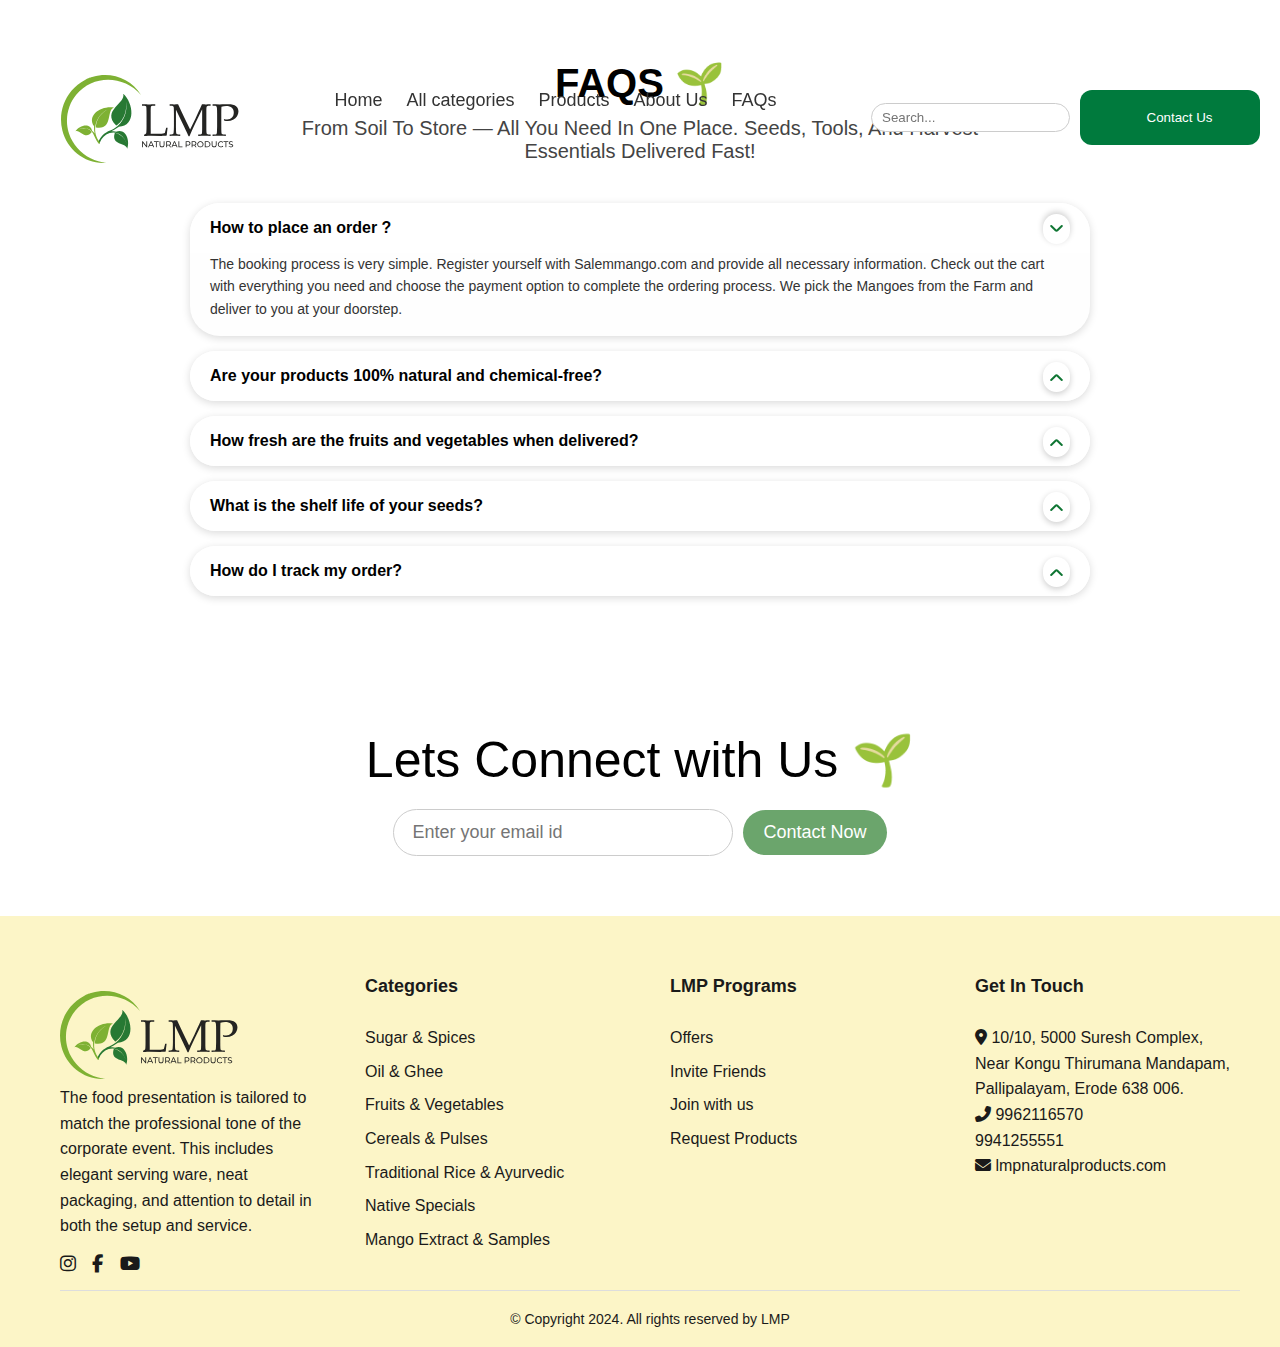
<file: pages/faq.html>
<!DOCTYPE html>
<html lang="en">
  <head>
    <meta charset="UTF-8" />
    <meta name="viewport" content="width=device-width, initial-scale=1.0" />
    <title>About Us | LMP Natural Products</title>
    <link rel="stylesheet" href="/css/style.css" />
    <link
      rel="stylesheet"
      href="https://cdnjs.cloudflare.com/ajax/libs/font-awesome/6.4.0/css/all.min.css"
    />
    <script src="../js/script.js" defer></script>
  </head>
  <body>
    <section class="faq-section">
      <div class="navbar">
        <div class="logo">
          <svg
            xmlns="http://www.w3.org/2000/svg"
            width="179"
            height="88"
            viewBox="0 0 179 88"
            fill="none"
          >
            <path
              fill-rule="evenodd"
              clip-rule="evenodd"
              d="M66.1933 73.6772C65.1852 67.5158 49.6963 70.5485 53.7913 58.1111C53.8226 58.015 61.8186 58.6537 65.6945 68.5761C62.4865 59.1776 54.8307 55.8047 48.5859 58.086C43.8397 59.8163 40.5733 63.2434 38.9641 67.2069C38.7429 67.7454 38.5508 68.2943 38.3943 68.8495C38.315 68.6283 38.2085 68.4279 38.0896 68.2422C37.8642 67.8978 37.5761 67.616 37.2422 67.3948C37.43 66.8521 37.6429 66.3178 37.8767 65.7918C39.8491 61.3336 43.4035 57.5308 49.1182 55.4019C59.7961 51.4175 67.0949 39.9652 65.1309 26.6783C66.569 44.0394 55.2795 50.7225 55.1626 50.5972C40.2143 35.2754 65.1434 28.6006 62.1943 18.8306C72.5237 27.9139 75.3225 51.1316 57.8091 51.7014H57.8008C57.4481 51.9977 57.0891 52.2879 56.7238 52.5696C54.7765 54.0682 52.6559 55.3038 50.4018 56.2556C51.6436 56.2389 52.8918 56.3558 54.1211 56.6041C54.1983 56.6208 54.9288 56.7899 54.9476 56.7899C64.726 52.3964 69.4263 65.9108 66.1933 73.673V73.6772Z"
              fill="#277933"
            />
            <path
              fill-rule="evenodd"
              clip-rule="evenodd"
              d="M52.9509 32.6097C45.0071 35.3398 52.5335 55.1992 35.1077 52.5819C34.972 52.561 34.0078 41.8058 46.297 34.4214C34.7821 40.374 30.4178 55.2847 37.8753 65.8917C38.0527 66.1443 38.2364 66.3947 38.4263 66.6389C38.5995 66.8602 38.7749 67.0814 38.9565 67.2985L38.9648 67.3068C38.7436 67.8453 38.5515 68.3942 38.395 68.9494C38.2092 68.7407 37.9776 68.8183 37.5038 68.5028C31.5679 61.0328 32.8369 49.6911 18.0347 54.1848C26.5295 52.0037 29.3033 54.932 30.7539 57.1089C24.4131 65.8228 18.9906 54.0157 14.3926 56.3053C18.0222 50.4091 29.3116 47.0571 31.0753 55.698L31.5971 56.1634C32.3568 56.8626 33.0352 57.6411 33.6217 58.4802C33.175 56.5203 32.9788 54.5041 33.0435 52.4837C33.056 52.106 33.0748 51.724 33.1082 51.3463L33.104 51.3379C25.0643 39.3659 41.9202 30.0738 52.9551 32.6077L52.9509 32.6097Z"
              fill="#7EB133"
            />
            <path
              d="M89.6892 58.736C91.138 58.8099 92.5498 58.8469 93.9246 58.8469C96.7038 58.8469 98.8769 58.773 100.444 58.6252C101.538 58.5069 102.669 58.2925 103.837 57.9821L105.167 52.7711H106.608C106.239 55.5651 105.951 58.1743 105.744 60.5987C104.413 60.8204 102.595 60.9313 100.289 60.9313L89.7336 60.7539C88.3144 60.7539 86.1044 60.8352 83.1034 60.9978V59.8226C84.2861 59.3052 84.9809 58.7508 85.1878 58.1595C85.4096 57.5682 85.5204 55.2251 85.5204 51.1302V38.9342C85.5204 34.4992 85.4096 32.0305 85.1878 31.5279C84.9809 31.0105 84.3821 30.7517 83.3917 30.7517H80.9747V29.3548C84.493 29.4582 86.8287 29.51 87.9818 29.51C89.5192 29.51 91.6036 29.4582 94.235 29.3548V30.7517H91.4854C90.7019 30.7517 90.2067 30.9809 89.9997 31.4392C89.7927 31.8827 89.6892 33.7527 89.6892 37.0493V51.1745L89.7558 57.4277L89.6892 58.736ZM141.156 34.1445L134.571 47.8483C132.102 52.9928 130.076 57.4869 128.495 61.3304H127.608C127.061 60.0148 125.494 56.6368 122.907 51.1967L114.968 34.7653V51.9063C114.968 55.8977 115.123 58.1669 115.434 58.7138C115.759 59.246 116.75 59.5121 118.405 59.5121H119.226V60.9091C117.171 60.8056 115.5 60.7539 114.214 60.7539C113.283 60.7539 111.428 60.8056 108.648 60.9091V59.5121H110.09C111.066 59.5121 111.716 59.3717 112.041 59.0908C112.366 58.8099 112.566 58.2999 112.64 57.5608C112.832 55.4911 112.928 53.2589 112.928 50.8641V38.3133C112.928 35.2827 112.862 33.2796 112.729 32.304C112.669 31.8013 112.448 31.417 112.063 31.1509C111.694 30.8848 110.947 30.7517 109.824 30.7517H108.648V29.3548C111.221 29.4582 112.839 29.51 113.505 29.51C114.347 29.51 115.545 29.4582 117.097 29.3548C118.886 33.3314 120.948 37.7146 123.284 42.5043L129.116 54.5007L134.504 43.3912C136.396 39.5033 138.555 34.8245 140.979 29.3548C142.827 29.4582 144.128 29.51 144.882 29.51C145.754 29.51 147.328 29.4582 149.605 29.3548V30.7517H148.164C146.863 30.7517 146.064 30.9809 145.769 31.4392C145.488 31.8827 145.347 33.5014 145.347 36.2954V52.505C145.347 56.112 145.495 58.1817 145.791 58.7138C146.101 59.246 146.951 59.5121 148.341 59.5121H149.605V60.9091C147.55 60.8056 145.584 60.7539 143.706 60.7539C141.637 60.7539 139.471 60.8056 137.209 60.9091V59.5121H138.673C139.841 59.5121 140.543 59.2608 140.779 58.7582C141.031 58.2408 141.156 56.0455 141.156 52.1724V34.1445ZM160.448 31.7718C160.345 33.9005 160.293 36.1697 160.293 38.5794V51.241C160.293 55.6907 160.426 58.1817 160.692 58.7138C160.958 59.246 161.83 59.5121 163.309 59.5121H164.839V60.9091C162.222 60.8056 160.16 60.7539 158.652 60.7539C157.322 60.7539 154.964 60.8056 151.578 60.9091V59.5121H153.574C154.505 59.5121 155.104 59.4013 155.37 59.1795C155.636 58.943 155.806 58.4773 155.88 57.7825C155.954 57.0729 156.035 54.922 156.124 51.3297V39.4885L156.058 34.8984C156.028 32.9914 155.821 31.8235 155.437 31.3948C155.067 30.9661 154.151 30.7517 152.687 30.7517H151.578V29.3548C153.426 29.4287 155.769 29.4656 158.608 29.4656C160.278 29.4656 162.133 29.4213 164.174 29.3326C165.519 29.2734 166.539 29.2439 167.234 29.2439C170.811 29.2439 173.413 29.8943 175.039 31.1952C176.65 32.4961 177.456 34.2553 177.456 36.4728C177.456 38.0841 176.99 39.6364 176.059 41.1294C175.128 42.6077 173.805 43.7978 172.09 44.6995C170.39 45.6013 168.571 46.0522 166.635 46.0522C165.748 46.0522 164.639 45.9117 163.309 45.6309L162.865 43.9456C164.166 44.2856 165.253 44.4556 166.125 44.4556C168.165 44.4556 169.784 43.8421 170.981 42.6151C172.179 41.3734 172.777 39.6807 172.777 37.5372C172.777 35.4675 172.134 33.8562 170.848 32.7031C169.577 31.5353 167.677 30.9513 165.149 30.9513C163.715 30.9513 162.148 31.2248 160.448 31.7718Z"
              fill="#242422"
            />
            <path
              d="M81.1186 72.2305V66.3617H81.8061L85.6879 71.1825H85.3274V66.3617H86.1658V72.2305H85.4783L81.5965 67.4097H81.957V72.2305H81.1186ZM87.0337 72.2305L89.6915 66.3617H90.5215L93.1876 72.2305H92.3073L89.9346 66.8312H90.27L87.8973 72.2305H87.0337ZM88.1656 70.7633L88.3919 70.0925H91.6952L91.9384 70.7633H88.1656ZM94.9337 72.2305V67.0911H92.9215V66.3617H97.7759V67.0911H95.7637V72.2305H94.9337ZM101.014 72.2975C100.243 72.2975 99.6362 72.0768 99.1946 71.6352C98.7531 71.1936 98.5323 70.5481 98.5323 69.6985V66.3617H99.3707V69.665C99.3707 70.3189 99.5132 70.7968 99.7983 71.0986C100.089 71.4005 100.497 71.5514 101.022 71.5514C101.553 71.5514 101.961 71.4005 102.246 71.0986C102.537 70.7968 102.682 70.3189 102.682 69.665V66.3617H103.496V69.6985C103.496 70.5481 103.275 71.1936 102.833 71.6352C102.397 72.0768 101.791 72.2975 101.014 72.2975ZM105.214 72.2305V66.3617H107.503C108.018 66.3617 108.456 66.4427 108.82 66.6048C109.183 66.7669 109.462 67.0016 109.658 67.309C109.854 67.6165 109.951 67.9826 109.951 68.4074C109.951 68.8321 109.854 69.1982 109.658 69.5057C109.462 69.8075 109.183 70.0394 108.82 70.2015C108.456 70.3636 108.018 70.4447 107.503 70.4447H105.676L106.053 70.059V72.2305H105.214ZM109.138 72.2305L107.646 70.1009H108.543L110.052 72.2305H109.138ZM106.053 70.1428L105.676 69.732H107.478C108.015 69.732 108.42 69.6174 108.694 69.3883C108.973 69.1535 109.113 68.8266 109.113 68.4074C109.113 67.9882 108.973 67.664 108.694 67.4348C108.42 67.2056 108.015 67.0911 107.478 67.0911H105.676L106.053 66.6719V70.1428ZM110.417 72.2305L113.075 66.3617H113.905L116.571 72.2305H115.691L113.318 66.8312H113.654L111.281 72.2305H110.417ZM111.549 70.7633L111.776 70.0925H115.079L115.322 70.7633H111.549ZM117.447 72.2305V66.3617H118.285V71.5011H121.463V72.2305H117.447ZM124.676 72.2305V66.3617H126.965C127.479 66.3617 127.918 66.4427 128.281 66.6048C128.645 66.7669 128.924 67.0016 129.12 67.309C129.315 67.6165 129.413 67.9826 129.413 68.4074C129.413 68.8321 129.315 69.1982 129.12 69.5057C128.924 69.8075 128.645 70.0422 128.281 70.2099C127.918 70.372 127.479 70.4531 126.965 70.4531H125.137L125.515 70.059V72.2305H124.676ZM125.515 70.1428L125.137 69.7236H126.94C127.476 69.7236 127.882 69.6091 128.156 69.3799C128.435 69.1507 128.575 68.8266 128.575 68.4074C128.575 67.9882 128.435 67.664 128.156 67.4348C127.882 67.2056 127.476 67.0911 126.94 67.0911H125.137L125.515 66.6719V70.1428ZM130.645 72.2305V66.3617H132.934C133.448 66.3617 133.887 66.4427 134.25 66.6048C134.613 66.7669 134.893 67.0016 135.088 67.309C135.284 67.6165 135.382 67.9826 135.382 68.4074C135.382 68.8321 135.284 69.1982 135.088 69.5057C134.893 69.8075 134.613 70.0394 134.25 70.2015C133.887 70.3636 133.448 70.4447 132.934 70.4447H131.106L131.483 70.059V72.2305H130.645ZM134.569 72.2305L133.076 70.1009H133.973L135.483 72.2305H134.569ZM131.483 70.1428L131.106 69.732H132.909C133.445 69.732 133.85 69.6174 134.124 69.3883C134.404 69.1535 134.544 68.8266 134.544 68.4074C134.544 67.9882 134.404 67.664 134.124 67.4348C133.85 67.2056 133.445 67.0911 132.909 67.0911H131.106L131.483 66.6719V70.1428ZM139.386 72.2975C138.939 72.2975 138.522 72.2221 138.137 72.0712C137.757 71.9203 137.427 71.7107 137.147 71.4424C136.868 71.1685 136.65 70.8499 136.493 70.4866C136.337 70.1233 136.259 69.7264 136.259 69.2961C136.259 68.8657 136.337 68.4688 136.493 68.1055C136.65 67.7422 136.868 67.4264 137.147 67.1581C137.427 66.8843 137.757 66.6719 138.137 66.5209C138.517 66.37 138.933 66.2946 139.386 66.2946C139.833 66.2946 140.244 66.37 140.618 66.5209C140.998 66.6663 141.328 66.8759 141.608 67.1497C141.893 67.418 142.111 67.7338 142.262 68.0971C142.418 68.4605 142.496 68.8601 142.496 69.2961C142.496 69.732 142.418 70.1317 142.262 70.495C142.111 70.8583 141.893 71.1769 141.608 71.4508C141.328 71.719 140.998 71.9286 140.618 72.0796C140.244 72.2249 139.833 72.2975 139.386 72.2975ZM139.386 71.5514C139.71 71.5514 140.009 71.4955 140.283 71.3837C140.562 71.2719 140.803 71.1154 141.004 70.9142C141.211 70.7074 141.37 70.467 141.482 70.1932C141.599 69.9193 141.658 69.6202 141.658 69.2961C141.658 68.9719 141.599 68.6728 141.482 68.399C141.37 68.1251 141.211 67.8875 141.004 67.6863C140.803 67.4795 140.562 67.3202 140.283 67.2084C140.009 67.0967 139.71 67.0408 139.386 67.0408C139.056 67.0408 138.751 67.0967 138.472 67.2084C138.198 67.3202 137.958 67.4795 137.751 67.6863C137.544 67.8875 137.382 68.1251 137.265 68.399C137.153 68.6728 137.097 68.9719 137.097 69.2961C137.097 69.6202 137.153 69.9193 137.265 70.1932C137.382 70.467 137.544 70.7074 137.751 70.9142C137.958 71.1154 138.198 71.2719 138.472 71.3837C138.751 71.4955 139.056 71.5514 139.386 71.5514ZM143.778 72.2305V66.3617H146.251C146.877 66.3617 147.428 66.4846 147.903 66.7305C148.383 66.9765 148.755 67.3202 149.018 67.7618C149.286 68.2033 149.42 68.7148 149.42 69.2961C149.42 69.8774 149.286 70.3888 149.018 70.8303C148.755 71.2719 148.383 71.6156 147.903 71.8616C147.428 72.1075 146.877 72.2305 146.251 72.2305H143.778ZM144.616 71.5011H146.201C146.687 71.5011 147.106 71.4088 147.458 71.2244C147.816 71.0399 148.093 70.7828 148.288 70.4531C148.484 70.1177 148.582 69.732 148.582 69.2961C148.582 68.8545 148.484 68.4688 148.288 68.1391C148.093 67.8093 147.816 67.5522 147.458 67.3677C147.106 67.1833 146.687 67.0911 146.201 67.0911H144.616V71.5011ZM153.136 72.2975C152.364 72.2975 151.758 72.0768 151.316 71.6352C150.875 71.1936 150.654 70.5481 150.654 69.6985V66.3617H151.492V69.665C151.492 70.3189 151.635 70.7968 151.92 71.0986C152.211 71.4005 152.619 71.5514 153.144 71.5514C153.675 71.5514 154.083 71.4005 154.368 71.0986C154.659 70.7968 154.804 70.3189 154.804 69.665V66.3617H155.617V69.6985C155.617 70.5481 155.397 71.1936 154.955 71.6352C154.519 72.0768 153.913 72.2975 153.136 72.2975ZM159.96 72.2975C159.513 72.2975 159.1 72.2249 158.72 72.0796C158.345 71.9286 158.018 71.719 157.739 71.4508C157.465 71.1769 157.25 70.8583 157.093 70.495C156.937 70.1317 156.858 69.732 156.858 69.2961C156.858 68.8601 156.937 68.4605 157.093 68.0971C157.25 67.7338 157.468 67.418 157.747 67.1497C158.027 66.8759 158.354 66.6663 158.728 66.5209C159.108 66.37 159.522 66.2946 159.969 66.2946C160.422 66.2946 160.838 66.3728 161.218 66.5293C161.604 66.6802 161.931 66.9066 162.199 67.2084L161.654 67.7366C161.43 67.5019 161.179 67.3286 160.899 67.2168C160.62 67.0994 160.321 67.0408 160.002 67.0408C159.673 67.0408 159.365 67.0967 159.08 67.2084C158.801 67.3202 158.558 67.4767 158.351 67.6779C158.144 67.8792 157.982 68.1195 157.864 68.399C157.753 68.6728 157.697 68.9719 157.697 69.2961C157.697 69.6202 157.753 69.9221 157.864 70.2015C157.982 70.4754 158.144 70.713 158.351 70.9142C158.558 71.1154 158.801 71.2719 159.08 71.3837C159.365 71.4955 159.673 71.5514 160.002 71.5514C160.321 71.5514 160.62 71.4955 160.899 71.3837C161.179 71.2663 161.43 71.0874 161.654 70.8471L162.199 71.3753C161.931 71.6771 161.604 71.9063 161.218 72.0628C160.838 72.2193 160.419 72.2975 159.96 72.2975ZM164.495 72.2305V67.0911H162.483V66.3617H167.337V67.0911H165.325V72.2305H164.495ZM169.887 72.2975C169.44 72.2975 169.012 72.2305 168.604 72.0963C168.196 71.9566 167.875 71.7777 167.64 71.5597L167.95 70.9058C168.174 71.1014 168.459 71.2635 168.805 71.3921C169.152 71.5206 169.512 71.5849 169.887 71.5849C170.228 71.5849 170.505 71.5458 170.717 71.4675C170.929 71.3893 171.086 71.2831 171.186 71.1489C171.287 71.0092 171.337 70.8527 171.337 70.6794C171.337 70.4782 171.27 70.3161 171.136 70.1932C171.008 70.0702 170.837 69.9724 170.625 69.8997C170.418 69.8215 170.189 69.7544 169.937 69.6985C169.686 69.6426 169.431 69.5783 169.174 69.5057C168.923 69.4274 168.691 69.3296 168.478 69.2122C168.272 69.0948 168.104 68.9383 167.975 68.7427C167.847 68.5415 167.782 68.2844 167.782 67.9714C167.782 67.6696 167.861 67.3929 168.017 67.1414C168.179 66.8843 168.425 66.6802 168.755 66.5293C169.09 66.3728 169.515 66.2946 170.029 66.2946C170.37 66.2946 170.709 66.3393 171.044 66.4287C171.379 66.5182 171.67 66.6467 171.916 66.8144L171.639 67.4851C171.388 67.3174 171.122 67.1973 170.843 67.1246C170.563 67.0463 170.292 67.0072 170.029 67.0072C169.7 67.0072 169.429 67.0491 169.216 67.133C169.004 67.2168 168.847 67.3286 168.747 67.4683C168.652 67.6081 168.604 67.7646 168.604 67.9378C168.604 68.1447 168.668 68.3095 168.797 68.4325C168.931 68.5555 169.102 68.6533 169.308 68.7259C169.521 68.7986 169.753 68.8657 170.004 68.9272C170.256 68.9831 170.507 69.0473 170.759 69.12C171.016 69.1927 171.248 69.2877 171.455 69.4051C171.667 69.5224 171.838 69.6789 171.966 69.8746C172.095 70.0702 172.159 70.3217 172.159 70.6291C172.159 70.9254 172.078 71.202 171.916 71.4591C171.754 71.7107 171.502 71.9147 171.161 72.0712C170.826 72.2221 170.401 72.2975 169.887 72.2975Z"
              fill="#242422"
            />
            <path
              d="M45.5937 87.8397C25.0649 89.6868 6.35935 75.3688 1.37856 55.5324C-2.17231 41.6089 1.23494 26.7754 10.4639 15.7886C14.2208 11.3345 18.8498 7.60895 24.0138 4.92276C25.2439 4.30287 26.6905 3.61411 27.9705 3.10275C28.2869 3.00048 29.671 2.46199 30.0103 2.34928C30.6035 2.151 31.5172 1.88384 32.0834 1.69809C50.1437 -3.56992 70.3645 3.66837 80.0513 19.9545C62.8735 0.118101 32.0896 -0.750163 15.2136 19.7563C12.3371 23.2502 10.0788 27.2388 8.48238 31.4736C7.59154 33.9281 6.91924 36.5246 6.48007 39.1022C6.24279 40.7239 6.03048 42.5064 5.99926 44.1448C5.98469 44.3598 5.97637 44.8899 5.9618 45.0966C5.95972 45.2928 5.97429 46.4595 5.9722 46.6849C5.96596 47.4217 6.06171 48.4778 6.09501 49.2229C6.25736 50.8592 6.49256 52.6458 6.8464 54.2509C7.14612 55.8079 7.6061 57.3524 8.08274 58.8656C11.6669 69.5227 19.4909 78.3514 29.5316 83.3376C34.5602 85.8318 39.9615 87.2866 45.5917 87.8438L45.5937 87.8397Z"
              fill="#7EB133"
            />
          </svg>
        </div>
        <ul class="nav-links">
          <li><a href="/">Home</a></li>
          <li><a href="#">All categories</a></li>
          <li><a href="#">Products</a></li>
          <li><a href="/pages/about-us.html">About Us</a></li>
          <li><a href="/pages/faq.html">FAQs</a></li>
        </ul>
        <div class="nav-right">
          <input type="text" placeholder="Search..." />
          <button class="contact-btn">Contact Us</button>
        </div>
      </div>
      <div class="container">
        <h2 class="section-title">FAQS 🌱</h2>
        <p class="section-subtitle">
          From Soil To Store — All You Need In One Place. Seeds, Tools, And
          Harvest Essentials Delivered Fast!
        </p>

        <div class="accordion-container">
          <!-- FAQ 1 -->
          <div class="accordion-item">
            <button class="accordion-header active">
              How to place an order ?
            </button>
            <div class="accordion-body open">
              The booking process is very simple. Register yourself with
              Salemmango.com and provide all necessary information. Check out
              the cart with everything you need and choose the payment option to
              complete the ordering process. We pick the Mangoes from the Farm
              and deliver to you at your doorstep.
            </div>
          </div>

          <!-- FAQ 2 -->
          <div class="accordion-item">
            <button class="accordion-header">
              Are your products 100% natural and chemical-free?
            </button>
            <div class="accordion-body">
              Yes, all our products are 100% natural and chemical-free. They are
              sourced directly from our own and partnered farms where no
              synthetic fertilizers or harmful chemicals are used.
            </div>
          </div>

          <!-- FAQ 3 -->
          <div class="accordion-item">
            <button class="accordion-header">
              How fresh are the fruits and vegetables when delivered?
            </button>
            <div class="accordion-body">
              We harvest fruits and vegetables on the same day of packing to
              ensure maximum freshness. They are delivered directly to your
              doorstep without any cold storage delay.
            </div>
          </div>

          <!-- FAQ 4 -->
          <div class="accordion-item">
            <button class="accordion-header">
              What is the shelf life of your seeds?
            </button>
            <div class="accordion-body">
              Our seeds have a shelf life of 6 to 12 months, depending on the
              type and storage conditions. Always store them in a cool, dry
              place.
            </div>
          </div>

          <!-- FAQ 5 -->
          <div class="accordion-item">
            <button class="accordion-header">How do I track my order?</button>
            <div class="accordion-body">
              Once your order is confirmed, we provide tracking details via
              email and WhatsApp. You can use the link to monitor the shipping
              status in real-time.
            </div>
          </div>
        </div>
      </div>
    </section>

    <!-- Connect With Us Section -->
    <section class="connect-section">
      <h2>Lets Connect with Us 🌱</h2>
      <form class="connect-form">
        <input type="email" placeholder="Enter your email id" required />
        <button type="submit">Contact Now</button>
      </form>
    </section>
    <!-- Footer Section -->
    <footer class="footer">
      <div class="footer-container">
        <!-- Logo & Description -->
        <div class="footer-column">
          <div class="logo">
            <svg
              xmlns="http://www.w3.org/2000/svg"
              width="179"
              height="88"
              viewBox="0 0 179 88"
              fill="none"
            >
              <path
                fill-rule="evenodd"
                clip-rule="evenodd"
                d="M66.1933 73.6772C65.1852 67.5158 49.6963 70.5485 53.7913 58.1111C53.8226 58.015 61.8186 58.6537 65.6945 68.5761C62.4865 59.1776 54.8307 55.8047 48.5859 58.086C43.8397 59.8163 40.5733 63.2434 38.9641 67.2069C38.7429 67.7454 38.5508 68.2943 38.3943 68.8495C38.315 68.6283 38.2085 68.4279 38.0896 68.2422C37.8642 67.8978 37.5761 67.616 37.2422 67.3948C37.43 66.8521 37.6429 66.3178 37.8767 65.7918C39.8491 61.3336 43.4035 57.5308 49.1182 55.4019C59.7961 51.4175 67.0949 39.9652 65.1309 26.6783C66.569 44.0394 55.2795 50.7225 55.1626 50.5972C40.2143 35.2754 65.1434 28.6006 62.1943 18.8306C72.5237 27.9139 75.3225 51.1316 57.8091 51.7014H57.8008C57.4481 51.9977 57.0891 52.2879 56.7238 52.5696C54.7765 54.0682 52.6559 55.3038 50.4018 56.2556C51.6436 56.2389 52.8918 56.3558 54.1211 56.6041C54.1983 56.6208 54.9288 56.7899 54.9476 56.7899C64.726 52.3964 69.4263 65.9108 66.1933 73.673V73.6772Z"
                fill="#277933"
              />
              <path
                fill-rule="evenodd"
                clip-rule="evenodd"
                d="M52.9509 32.6097C45.0071 35.3398 52.5335 55.1992 35.1077 52.5819C34.972 52.561 34.0078 41.8058 46.297 34.4214C34.7821 40.374 30.4178 55.2847 37.8753 65.8917C38.0527 66.1443 38.2364 66.3947 38.4263 66.6389C38.5995 66.8602 38.7749 67.0814 38.9565 67.2985L38.9648 67.3068C38.7436 67.8453 38.5515 68.3942 38.395 68.9494C38.2092 68.7407 37.9776 68.8183 37.5038 68.5028C31.5679 61.0328 32.8369 49.6911 18.0347 54.1848C26.5295 52.0037 29.3033 54.932 30.7539 57.1089C24.4131 65.8228 18.9906 54.0157 14.3926 56.3053C18.0222 50.4091 29.3116 47.0571 31.0753 55.698L31.5971 56.1634C32.3568 56.8626 33.0352 57.6411 33.6217 58.4802C33.175 56.5203 32.9788 54.5041 33.0435 52.4837C33.056 52.106 33.0748 51.724 33.1082 51.3463L33.104 51.3379C25.0643 39.3659 41.9202 30.0738 52.9551 32.6077L52.9509 32.6097Z"
                fill="#7EB133"
              />
              <path
                d="M89.6892 58.736C91.138 58.8099 92.5498 58.8469 93.9246 58.8469C96.7038 58.8469 98.8769 58.773 100.444 58.6252C101.538 58.5069 102.669 58.2925 103.837 57.9821L105.167 52.7711H106.608C106.239 55.5651 105.951 58.1743 105.744 60.5987C104.413 60.8204 102.595 60.9313 100.289 60.9313L89.7336 60.7539C88.3144 60.7539 86.1044 60.8352 83.1034 60.9978V59.8226C84.2861 59.3052 84.9809 58.7508 85.1878 58.1595C85.4096 57.5682 85.5204 55.2251 85.5204 51.1302V38.9342C85.5204 34.4992 85.4096 32.0305 85.1878 31.5279C84.9809 31.0105 84.3821 30.7517 83.3917 30.7517H80.9747V29.3548C84.493 29.4582 86.8287 29.51 87.9818 29.51C89.5192 29.51 91.6036 29.4582 94.235 29.3548V30.7517H91.4854C90.7019 30.7517 90.2067 30.9809 89.9997 31.4392C89.7927 31.8827 89.6892 33.7527 89.6892 37.0493V51.1745L89.7558 57.4277L89.6892 58.736ZM141.156 34.1445L134.571 47.8483C132.102 52.9928 130.076 57.4869 128.495 61.3304H127.608C127.061 60.0148 125.494 56.6368 122.907 51.1967L114.968 34.7653V51.9063C114.968 55.8977 115.123 58.1669 115.434 58.7138C115.759 59.246 116.75 59.5121 118.405 59.5121H119.226V60.9091C117.171 60.8056 115.5 60.7539 114.214 60.7539C113.283 60.7539 111.428 60.8056 108.648 60.9091V59.5121H110.09C111.066 59.5121 111.716 59.3717 112.041 59.0908C112.366 58.8099 112.566 58.2999 112.64 57.5608C112.832 55.4911 112.928 53.2589 112.928 50.8641V38.3133C112.928 35.2827 112.862 33.2796 112.729 32.304C112.669 31.8013 112.448 31.417 112.063 31.1509C111.694 30.8848 110.947 30.7517 109.824 30.7517H108.648V29.3548C111.221 29.4582 112.839 29.51 113.505 29.51C114.347 29.51 115.545 29.4582 117.097 29.3548C118.886 33.3314 120.948 37.7146 123.284 42.5043L129.116 54.5007L134.504 43.3912C136.396 39.5033 138.555 34.8245 140.979 29.3548C142.827 29.4582 144.128 29.51 144.882 29.51C145.754 29.51 147.328 29.4582 149.605 29.3548V30.7517H148.164C146.863 30.7517 146.064 30.9809 145.769 31.4392C145.488 31.8827 145.347 33.5014 145.347 36.2954V52.505C145.347 56.112 145.495 58.1817 145.791 58.7138C146.101 59.246 146.951 59.5121 148.341 59.5121H149.605V60.9091C147.55 60.8056 145.584 60.7539 143.706 60.7539C141.637 60.7539 139.471 60.8056 137.209 60.9091V59.5121H138.673C139.841 59.5121 140.543 59.2608 140.779 58.7582C141.031 58.2408 141.156 56.0455 141.156 52.1724V34.1445ZM160.448 31.7718C160.345 33.9005 160.293 36.1697 160.293 38.5794V51.241C160.293 55.6907 160.426 58.1817 160.692 58.7138C160.958 59.246 161.83 59.5121 163.309 59.5121H164.839V60.9091C162.222 60.8056 160.16 60.7539 158.652 60.7539C157.322 60.7539 154.964 60.8056 151.578 60.9091V59.5121H153.574C154.505 59.5121 155.104 59.4013 155.37 59.1795C155.636 58.943 155.806 58.4773 155.88 57.7825C155.954 57.0729 156.035 54.922 156.124 51.3297V39.4885L156.058 34.8984C156.028 32.9914 155.821 31.8235 155.437 31.3948C155.067 30.9661 154.151 30.7517 152.687 30.7517H151.578V29.3548C153.426 29.4287 155.769 29.4656 158.608 29.4656C160.278 29.4656 162.133 29.4213 164.174 29.3326C165.519 29.2734 166.539 29.2439 167.234 29.2439C170.811 29.2439 173.413 29.8943 175.039 31.1952C176.65 32.4961 177.456 34.2553 177.456 36.4728C177.456 38.0841 176.99 39.6364 176.059 41.1294C175.128 42.6077 173.805 43.7978 172.09 44.6995C170.39 45.6013 168.571 46.0522 166.635 46.0522C165.748 46.0522 164.639 45.9117 163.309 45.6309L162.865 43.9456C164.166 44.2856 165.253 44.4556 166.125 44.4556C168.165 44.4556 169.784 43.8421 170.981 42.6151C172.179 41.3734 172.777 39.6807 172.777 37.5372C172.777 35.4675 172.134 33.8562 170.848 32.7031C169.577 31.5353 167.677 30.9513 165.149 30.9513C163.715 30.9513 162.148 31.2248 160.448 31.7718Z"
                fill="#242422"
              />
              <path
                d="M81.1186 72.2305V66.3617H81.8061L85.6879 71.1825H85.3274V66.3617H86.1658V72.2305H85.4783L81.5965 67.4097H81.957V72.2305H81.1186ZM87.0337 72.2305L89.6915 66.3617H90.5215L93.1876 72.2305H92.3073L89.9346 66.8312H90.27L87.8973 72.2305H87.0337ZM88.1656 70.7633L88.3919 70.0925H91.6952L91.9384 70.7633H88.1656ZM94.9337 72.2305V67.0911H92.9215V66.3617H97.7759V67.0911H95.7637V72.2305H94.9337ZM101.014 72.2975C100.243 72.2975 99.6362 72.0768 99.1946 71.6352C98.7531 71.1936 98.5323 70.5481 98.5323 69.6985V66.3617H99.3707V69.665C99.3707 70.3189 99.5132 70.7968 99.7983 71.0986C100.089 71.4005 100.497 71.5514 101.022 71.5514C101.553 71.5514 101.961 71.4005 102.246 71.0986C102.537 70.7968 102.682 70.3189 102.682 69.665V66.3617H103.496V69.6985C103.496 70.5481 103.275 71.1936 102.833 71.6352C102.397 72.0768 101.791 72.2975 101.014 72.2975ZM105.214 72.2305V66.3617H107.503C108.018 66.3617 108.456 66.4427 108.82 66.6048C109.183 66.7669 109.462 67.0016 109.658 67.309C109.854 67.6165 109.951 67.9826 109.951 68.4074C109.951 68.8321 109.854 69.1982 109.658 69.5057C109.462 69.8075 109.183 70.0394 108.82 70.2015C108.456 70.3636 108.018 70.4447 107.503 70.4447H105.676L106.053 70.059V72.2305H105.214ZM109.138 72.2305L107.646 70.1009H108.543L110.052 72.2305H109.138ZM106.053 70.1428L105.676 69.732H107.478C108.015 69.732 108.42 69.6174 108.694 69.3883C108.973 69.1535 109.113 68.8266 109.113 68.4074C109.113 67.9882 108.973 67.664 108.694 67.4348C108.42 67.2056 108.015 67.0911 107.478 67.0911H105.676L106.053 66.6719V70.1428ZM110.417 72.2305L113.075 66.3617H113.905L116.571 72.2305H115.691L113.318 66.8312H113.654L111.281 72.2305H110.417ZM111.549 70.7633L111.776 70.0925H115.079L115.322 70.7633H111.549ZM117.447 72.2305V66.3617H118.285V71.5011H121.463V72.2305H117.447ZM124.676 72.2305V66.3617H126.965C127.479 66.3617 127.918 66.4427 128.281 66.6048C128.645 66.7669 128.924 67.0016 129.12 67.309C129.315 67.6165 129.413 67.9826 129.413 68.4074C129.413 68.8321 129.315 69.1982 129.12 69.5057C128.924 69.8075 128.645 70.0422 128.281 70.2099C127.918 70.372 127.479 70.4531 126.965 70.4531H125.137L125.515 70.059V72.2305H124.676ZM125.515 70.1428L125.137 69.7236H126.94C127.476 69.7236 127.882 69.6091 128.156 69.3799C128.435 69.1507 128.575 68.8266 128.575 68.4074C128.575 67.9882 128.435 67.664 128.156 67.4348C127.882 67.2056 127.476 67.0911 126.94 67.0911H125.137L125.515 66.6719V70.1428ZM130.645 72.2305V66.3617H132.934C133.448 66.3617 133.887 66.4427 134.25 66.6048C134.613 66.7669 134.893 67.0016 135.088 67.309C135.284 67.6165 135.382 67.9826 135.382 68.4074C135.382 68.8321 135.284 69.1982 135.088 69.5057C134.893 69.8075 134.613 70.0394 134.25 70.2015C133.887 70.3636 133.448 70.4447 132.934 70.4447H131.106L131.483 70.059V72.2305H130.645ZM134.569 72.2305L133.076 70.1009H133.973L135.483 72.2305H134.569ZM131.483 70.1428L131.106 69.732H132.909C133.445 69.732 133.85 69.6174 134.124 69.3883C134.404 69.1535 134.544 68.8266 134.544 68.4074C134.544 67.9882 134.404 67.664 134.124 67.4348C133.85 67.2056 133.445 67.0911 132.909 67.0911H131.106L131.483 66.6719V70.1428ZM139.386 72.2975C138.939 72.2975 138.522 72.2221 138.137 72.0712C137.757 71.9203 137.427 71.7107 137.147 71.4424C136.868 71.1685 136.65 70.8499 136.493 70.4866C136.337 70.1233 136.259 69.7264 136.259 69.2961C136.259 68.8657 136.337 68.4688 136.493 68.1055C136.65 67.7422 136.868 67.4264 137.147 67.1581C137.427 66.8843 137.757 66.6719 138.137 66.5209C138.517 66.37 138.933 66.2946 139.386 66.2946C139.833 66.2946 140.244 66.37 140.618 66.5209C140.998 66.6663 141.328 66.8759 141.608 67.1497C141.893 67.418 142.111 67.7338 142.262 68.0971C142.418 68.4605 142.496 68.8601 142.496 69.2961C142.496 69.732 142.418 70.1317 142.262 70.495C142.111 70.8583 141.893 71.1769 141.608 71.4508C141.328 71.719 140.998 71.9286 140.618 72.0796C140.244 72.2249 139.833 72.2975 139.386 72.2975ZM139.386 71.5514C139.71 71.5514 140.009 71.4955 140.283 71.3837C140.562 71.2719 140.803 71.1154 141.004 70.9142C141.211 70.7074 141.37 70.467 141.482 70.1932C141.599 69.9193 141.658 69.6202 141.658 69.2961C141.658 68.9719 141.599 68.6728 141.482 68.399C141.37 68.1251 141.211 67.8875 141.004 67.6863C140.803 67.4795 140.562 67.3202 140.283 67.2084C140.009 67.0967 139.71 67.0408 139.386 67.0408C139.056 67.0408 138.751 67.0967 138.472 67.2084C138.198 67.3202 137.958 67.4795 137.751 67.6863C137.544 67.8875 137.382 68.1251 137.265 68.399C137.153 68.6728 137.097 68.9719 137.097 69.2961C137.097 69.6202 137.153 69.9193 137.265 70.1932C137.382 70.467 137.544 70.7074 137.751 70.9142C137.958 71.1154 138.198 71.2719 138.472 71.3837C138.751 71.4955 139.056 71.5514 139.386 71.5514ZM143.778 72.2305V66.3617H146.251C146.877 66.3617 147.428 66.4846 147.903 66.7305C148.383 66.9765 148.755 67.3202 149.018 67.7618C149.286 68.2033 149.42 68.7148 149.42 69.2961C149.42 69.8774 149.286 70.3888 149.018 70.8303C148.755 71.2719 148.383 71.6156 147.903 71.8616C147.428 72.1075 146.877 72.2305 146.251 72.2305H143.778ZM144.616 71.5011H146.201C146.687 71.5011 147.106 71.4088 147.458 71.2244C147.816 71.0399 148.093 70.7828 148.288 70.4531C148.484 70.1177 148.582 69.732 148.582 69.2961C148.582 68.8545 148.484 68.4688 148.288 68.1391C148.093 67.8093 147.816 67.5522 147.458 67.3677C147.106 67.1833 146.687 67.0911 146.201 67.0911H144.616V71.5011ZM153.136 72.2975C152.364 72.2975 151.758 72.0768 151.316 71.6352C150.875 71.1936 150.654 70.5481 150.654 69.6985V66.3617H151.492V69.665C151.492 70.3189 151.635 70.7968 151.92 71.0986C152.211 71.4005 152.619 71.5514 153.144 71.5514C153.675 71.5514 154.083 71.4005 154.368 71.0986C154.659 70.7968 154.804 70.3189 154.804 69.665V66.3617H155.617V69.6985C155.617 70.5481 155.397 71.1936 154.955 71.6352C154.519 72.0768 153.913 72.2975 153.136 72.2975ZM159.96 72.2975C159.513 72.2975 159.1 72.2249 158.72 72.0796C158.345 71.9286 158.018 71.719 157.739 71.4508C157.465 71.1769 157.25 70.8583 157.093 70.495C156.937 70.1317 156.858 69.732 156.858 69.2961C156.858 68.8601 156.937 68.4605 157.093 68.0971C157.25 67.7338 157.468 67.418 157.747 67.1497C158.027 66.8759 158.354 66.6663 158.728 66.5209C159.108 66.37 159.522 66.2946 159.969 66.2946C160.422 66.2946 160.838 66.3728 161.218 66.5293C161.604 66.6802 161.931 66.9066 162.199 67.2084L161.654 67.7366C161.43 67.5019 161.179 67.3286 160.899 67.2168C160.62 67.0994 160.321 67.0408 160.002 67.0408C159.673 67.0408 159.365 67.0967 159.08 67.2084C158.801 67.3202 158.558 67.4767 158.351 67.6779C158.144 67.8792 157.982 68.1195 157.864 68.399C157.753 68.6728 157.697 68.9719 157.697 69.2961C157.697 69.6202 157.753 69.9221 157.864 70.2015C157.982 70.4754 158.144 70.713 158.351 70.9142C158.558 71.1154 158.801 71.2719 159.08 71.3837C159.365 71.4955 159.673 71.5514 160.002 71.5514C160.321 71.5514 160.62 71.4955 160.899 71.3837C161.179 71.2663 161.43 71.0874 161.654 70.8471L162.199 71.3753C161.931 71.6771 161.604 71.9063 161.218 72.0628C160.838 72.2193 160.419 72.2975 159.96 72.2975ZM164.495 72.2305V67.0911H162.483V66.3617H167.337V67.0911H165.325V72.2305H164.495ZM169.887 72.2975C169.44 72.2975 169.012 72.2305 168.604 72.0963C168.196 71.9566 167.875 71.7777 167.64 71.5597L167.95 70.9058C168.174 71.1014 168.459 71.2635 168.805 71.3921C169.152 71.5206 169.512 71.5849 169.887 71.5849C170.228 71.5849 170.505 71.5458 170.717 71.4675C170.929 71.3893 171.086 71.2831 171.186 71.1489C171.287 71.0092 171.337 70.8527 171.337 70.6794C171.337 70.4782 171.27 70.3161 171.136 70.1932C171.008 70.0702 170.837 69.9724 170.625 69.8997C170.418 69.8215 170.189 69.7544 169.937 69.6985C169.686 69.6426 169.431 69.5783 169.174 69.5057C168.923 69.4274 168.691 69.3296 168.478 69.2122C168.272 69.0948 168.104 68.9383 167.975 68.7427C167.847 68.5415 167.782 68.2844 167.782 67.9714C167.782 67.6696 167.861 67.3929 168.017 67.1414C168.179 66.8843 168.425 66.6802 168.755 66.5293C169.09 66.3728 169.515 66.2946 170.029 66.2946C170.37 66.2946 170.709 66.3393 171.044 66.4287C171.379 66.5182 171.67 66.6467 171.916 66.8144L171.639 67.4851C171.388 67.3174 171.122 67.1973 170.843 67.1246C170.563 67.0463 170.292 67.0072 170.029 67.0072C169.7 67.0072 169.429 67.0491 169.216 67.133C169.004 67.2168 168.847 67.3286 168.747 67.4683C168.652 67.6081 168.604 67.7646 168.604 67.9378C168.604 68.1447 168.668 68.3095 168.797 68.4325C168.931 68.5555 169.102 68.6533 169.308 68.7259C169.521 68.7986 169.753 68.8657 170.004 68.9272C170.256 68.9831 170.507 69.0473 170.759 69.12C171.016 69.1927 171.248 69.2877 171.455 69.4051C171.667 69.5224 171.838 69.6789 171.966 69.8746C172.095 70.0702 172.159 70.3217 172.159 70.6291C172.159 70.9254 172.078 71.202 171.916 71.4591C171.754 71.7107 171.502 71.9147 171.161 72.0712C170.826 72.2221 170.401 72.2975 169.887 72.2975Z"
                fill="#242422"
              />
              <path
                d="M45.5937 87.8397C25.0649 89.6868 6.35935 75.3688 1.37856 55.5324C-2.17231 41.6089 1.23494 26.7754 10.4639 15.7886C14.2208 11.3345 18.8498 7.60895 24.0138 4.92276C25.2439 4.30287 26.6905 3.61411 27.9705 3.10275C28.2869 3.00048 29.671 2.46199 30.0103 2.34928C30.6035 2.151 31.5172 1.88384 32.0834 1.69809C50.1437 -3.56992 70.3645 3.66837 80.0513 19.9545C62.8735 0.118101 32.0896 -0.750163 15.2136 19.7563C12.3371 23.2502 10.0788 27.2388 8.48238 31.4736C7.59154 33.9281 6.91924 36.5246 6.48007 39.1022C6.24279 40.7239 6.03048 42.5064 5.99926 44.1448C5.98469 44.3598 5.97637 44.8899 5.9618 45.0966C5.95972 45.2928 5.97429 46.4595 5.9722 46.6849C5.96596 47.4217 6.06171 48.4778 6.09501 49.2229C6.25736 50.8592 6.49256 52.6458 6.8464 54.2509C7.14612 55.8079 7.6061 57.3524 8.08274 58.8656C11.6669 69.5227 19.4909 78.3514 29.5316 83.3376C34.5602 85.8318 39.9615 87.2866 45.5917 87.8438L45.5937 87.8397Z"
                fill="#7EB133"
              />
            </svg>
          </div>
          <p>
            The food presentation is tailored to match the professional tone of
            the corporate event. This includes elegant serving ware, neat
            packaging, and attention to detail in both the setup and service.
          </p>
          <div class="footer-socials">
            <a href="#"><i class="fab fa-instagram"></i></a>
            <a href="#"><i class="fab fa-facebook-f"></i></a>
            <a href="#"><i class="fab fa-youtube"></i></a>
          </div>
        </div>

        <!-- Categories -->
        <div class="footer-column">
          <h4>Categories</h4>
          <ul>
            <li><a href="#">Sugar & Spices</a></li>
            <li><a href="#">Oil & Ghee</a></li>
            <li><a href="#">Fruits & Vegetables</a></li>
            <li><a href="#">Cereals & Pulses</a></li>
            <li><a href="#">Traditional Rice & Ayurvedic</a></li>
            <li><a href="#">Native Specials</a></li>
            <li><a href="#">Mango Extract & Samples</a></li>
          </ul>
        </div>

        <!-- Programs -->
        <div class="footer-column">
          <h4>LMP Programs</h4>
          <ul>
            <li><a href="#">Offers</a></li>
            <li><a href="#">Invite Friends</a></li>
            <li><a href="#">Join with us</a></li>
            <li><a href="#">Request Products</a></li>
          </ul>
        </div>

        <!-- Contact Info -->
        <div class="footer-column">
          <h4>Get In Touch</h4>
          <p>
            <i class="fas fa-map-marker-alt"></i> 10/10, 5000 Suresh Complex,<br />Near
            Kongu Thirumana Mandapam,<br />Pallipalayam, Erode 638 006.
          </p>
          <p><i class="fas fa-phone-alt"></i> 9962116570<br />9941255551</p>
          <p><i class="fas fa-envelope"></i> lmpnaturalproducts.com</p>
        </div>
      </div>

      <!-- Copyright -->
      <div class="footer-bottom">
        <p>© Copyright 2024. All rights reserved by LMP</p>
      </div>
    </footer>
  </body>
</html>
</file>
<file: css/style.css>
/* Reset basics */
* {
  margin: 0;
  padding: 0;
  box-sizing: border-box;
  font-family: 'Outfit', sans-serif;
}

body {
  background-color: #f5f5f5;
  font-family: 'Outfit', sans-serif;
  font-weight: 400; /* Normal text */
}
.hidden {
  display: none !important;
}
.hero-banner {
  background: url("../assets/images/banner.png") no-repeat center center/cover;
  height: 100vh;
  position: relative;
  display: flex;
  flex-direction: column;
  justify-content: space-between;
  padding: 40px 60px;
  color: #fff;
  border-bottom-left-radius: 40px;
  overflow: hidden;
  padding-top: 120px;
}
.parent-container {
  position: "relative";
}
.navbar {
  display: flex;
  /* justify-content: space-between;
    align-items: center;
    background: rgba(255, 255, 255, 0.9);
    padding: 10px 30px;
    border-radius: 15px;
    color: #333;
background: #fff;
    padding: 15px 40px;
    border-radius: 50px;
    box-shadow: 0 5px 15px rgba(0,0,0,0.1);
    position: sticky;
    top: 20px; */
  z-index: 1000;
  position: fixed;
  /* top: 20px;
  left: 50%;
  transform: translateX(-50%);
  z-index: 999;
  background: #fff;
  border-radius: 50px;
  padding: 15px 40px;
  box-shadow: 0 5px 15px rgba(0,0,0,0.1);
    height: 150px;
  padding: 0 40px; */
  background: transparent;
  justify-content: space-between;
  width: 100%;
  padding: 0 40px;
  
    align-items: flex-start;
}
/* Left: Logo */
.nav-left .logo {
  height: 60px;
  object-fit: contain;
}

/* Center */
.nav-center {
  /* flex-grow: 1; */
  display: flex;
  justify-content: center;
  flex-direction: column;
    background-color: white;
  border-bottom-left-radius: 12px;
   border-bottom-right-radius: 12px;
   box-shadow: 0 0 3.55px rgba(0, 0, 0, 0.25);
}

.logo {
  font-weight: bold;
  font-size: 1.5rem;
  width:180px;
  padding-top: 15px;
}

.logo span {
  font-size: 0.9rem;
  color: #4caf50;
  font-weight: normal;
}

.nav-links {
  list-style: none;
  display: flex;
  gap: 20px;

  padding: 30px 35px;
  display: flex;
  align-items: center;
  gap: 24px;

}

.nav-links li a {
  text-decoration: none;
  color: #333;
  font-weight: 500;
  text-decoration: none;
  color: #333;
  font-weight: 500;
  transition: color 0.3s ease;
  font-size:18px;
}
/* .nav-links li a:hover {
  color: #007a3d;
} */
.nav-right {
  display: flex;
  gap: 10px;
  align-items: center;
  margin-top: 30px
}

.nav-right input {
  padding: 6px 10px;
  border-radius: 20px;
  border: 1px solid #ccc;
}
.dropdown-menu{
  display: flex;
      padding: 0px 100px 30px;
      gap: 40px;
      display: none;
}
.dropdown-menu ul{
  display: flex
;
    flex-direction: column;
    gap: 10px;
    list-style: none;
}
.dropdown-menu a {
  position: relative;
  text-decoration: none;
  color: #000; /* optional */
  display: inline-block;
  padding-bottom: 2px; /* space for the underline */
}

.dropdown-menu a::after {
  content: '';
  position: absolute;
  left: 0;
  bottom: 0;
  height: 2px;
  width: 100%;
  background: #242424; /* same as text color */
  transform: scaleX(0);
  transform-origin: left;
  transition: transform 0.3s ease-in-out;
}

.dropdown-menu a:hover::after {
  transform: scaleX(1);
}

/* Search Container */
/* Base collapsed container */
.search-container {
  display: flex;
  align-items: center;
  width: 40px; /* collapsed state */
  height: 40px;
  padding: 0;
  background-color: transparent;
  border-radius: 40px;
  border: none;
  transition: all 0.4s ease;
  overflow: hidden;
  position: relative;
}

#search-container-mobile{
   min-width: unset;
   width:100%;
   margin: 30px 0px;
}
/* Search icon */
.search-icon {
  width: 24px;
  height: 24px;
  display: flex;
  align-items: center;
  justify-content: center;
  z-index: 2;
      background-color: unset;
    border: none;

}

.search-icon img {
  width: 100%;
  height: auto;
  cursor: pointer;
}

/* Input starts hidden */
.search-input {
  width: 0;
  opacity: 0;
  border: none;
  outline: none;
  padding: 10px 0px;
  font-size: 16px;
  background: transparent;
  color: #333;
  transition: all 0.4s ease;
  z-index: 1;
}
.search-wrapper {
  position: relative;
  width: 100%;
}

.search-input {
  width: 100%;
  padding: 10px;
  font-size: 16px;
  position: relative;
  z-index: 2;
  background: transparent;
  color: #000;
}

.placeholder-anim {
  position: absolute;
  left: 100px;
  top: 10px;
  height: 20px; /* height of one line */
  overflow: hidden;
  pointer-events: none;
  z-index: 1;
  color: #666666;
  font-size: 16px;
  font-family: inherit;
}

.placeholder-track {
  display: flex;
  flex-direction: column;
  animation: smoothScroll 5s linear infinite;
}

.placeholder-track span {
  height: 30px;
  line-height: 20px;
}


.search-input:focus + .placeholder-anim {
  display: none;
}

@keyframes smoothScroll {
  0%   { transform: translateY(0); }
  16.6% { transform: translateY(-20px); }
  33.2% { transform: translateY(-40px); }
  49.8% { transform: translateY(-60px); }
  66.4% { transform: translateY(-80px); }
  83%  { transform: translateY(-100px); }
  100% { transform: translateY(-120px); } /* this is the duplicate first one */
}


/* On focus - expand */
.search-container {
  min-width: 450px;
  background-color: white;
  padding: 25px 20px;
  margin: 30px 30px;
  border: 2px solid #cce5cc;
  box-shadow: 0 4px 10px rgba(0, 0, 0, 0.25);
}

/* Reveal input on focus */
.search-container .search-input {
  width: 150px;
  opacity: 1;
  padding-left: 10px;
}

/* Placeholder style */
.search-input::placeholder {
  color: #888;
  font-weight: 400;
}


.contact-btn {
  background-color: #107634;
  color: white;
  border: none;
  border-radius: 20px;
  padding: 20px 16px !important;
  cursor: pointer;
  background-color: #007a3d;
  color: white;
  padding: 22px 24px;
  border-radius: 12px;
  text-decoration: none;
  transition: background-color 0.3s ease;
  width: 180px !important;
  max-width: unset !important;
  text-align: center;
  padding-left: 35px !important;
}
.contact-btn:hover {
  background-color: #005c2e;
}
.wavy-underline{
  text-decoration-line: underline;
  text-decoration-style: wavy;
  text-decoration-color: #242424; /* Customize color */
}
.nav-links li:not(:last-child) {
  position: relative;
  display: inline-block;
  cursor: pointer;
  color: #242424;
  text-decoration: none; /* Remove default underline */
}
.nav-links li:not(:last-child)::after {
  content: '';
  position: absolute;
  left: 0;
  bottom: -6px; /* adjust based on font size */
  height: 6px;
  width: 0%;
  background: url("data:image/svg+xml;utf8,<svg xmlns='http://www.w3.org/2000/svg' width='85' height='10' viewBox='0 0 85 10' fill='none'><path d='M1.98193 4.4749V4.4749C6.34952 1.27042 12.2997 1.30171 16.6333 4.55194L17.3362 5.07911C22.077 8.63466 28.5955 8.63466 33.3362 5.0791V5.0791C38.0769 1.52355 44.611 1.53517 49.3517 5.09072V5.09072C54.0741 8.63253 60.5829 8.64411 65.3053 5.1023V5.1023C70.0569 1.53854 76.5971 1.56284 81.3221 5.16181L82.9966 6.43721' stroke='%23242424' stroke-opacity='0.8' stroke-width='3' stroke-linecap='round'/></svg>") repeat-x;
    background-repeat: no-repeat;
  background-position: center;
  background-size: 100% 100%;
  transition: width 0.4s ease;
}
.nav-links li:not(:last-child):hover::after {
  width: 100%;
}
@media (max-width: 900px) {
  .nav-menu {
    flex-wrap: wrap;
    justify-content: center;
    gap: 12px;
  }

  .search-container:focus-within .search-input {
    width: 100px;
  }

  .nav-right {
    display: none; /* hide contact button on small screens */
  }
}

.hero-banner {
  position: relative;
   height: auto;
  overflow: hidden;
  border-bottom-left-radius: 80px;
  border-bottom-right-radius: 80px;
  display: flex;
  align-items: stretch;
}

.banner-img {
  width: 100%;
  height: 100%;
  object-fit: cover;
  position: absolute;
  inset: 0;
  z-index: 1;
  object-position: top left;
}

.hero-overlay {
  position: relative;
  z-index: 2;
  width: 100%;
  height: 100%;
  padding: 60px;
  display: flex;
  justify-content: space-between;
  align-items: flex-end;
  box-sizing: border-box;
}

.hero-content {
  max-width: 600px;
  color: #fff;
  display: flex;
  flex-direction: column;
  align-items: center;
}
.hero-content img{
    margin-bottom: 15px;
    filter: brightness(2);
    height: 60px;
    width: 65px;
    animation: zoomInOut 3s ease-in-out infinite;
}
.hero-content h1 {
  font-size: 80px;
  font-weight: 400;
  line-height: 1.2;
  margin-bottom: 20px;
  text-align: center;
}

.hero-content h1 span {
  color: #c4ff2d;
}

.hero-content p {
  font-size: 20px;
  color: #eaeaea;
  margin-bottom: 30px;
    text-align: center;
}

.shop-btn {
  background-color: #107634;
  color: white;
  padding: 14px 30px;
  border-radius: 30px;
  text-decoration: none;
  font-size: 20px;
  display: inline-flex;
  align-items: center;
  gap: 10px;
  max-width: 155px;
  width: 100%;
  transition: background 0.3s ease, color 0.3s ease;
  overflow: hidden;
  position: relative;
}
.hero-content .shop-btn{
  font-size: 25px;
  max-width: 198px;
  padding-top: 20px;
  padding-bottom: 20px;
}
.shop-btn .icon {
  display: inline-flex;
  transition: opacity 0.3s ease, transform 0.3s ease;
  position: absolute;
     right: 18px; /* Adjust as needed */
  top: 50%;
  transform: translateY(-50%) translateX(0);
}

.shop-btn .hover-icon {
  opacity: 0;
  transform: translateY(-50%) translateX(20px);
}

.shop-btn:hover {
  background-color: #FFEA19;
  color: #242424;
}

.shop-btn:hover .default-icon {
  opacity: 0;
  transform: translateY(-50%) translateX(-20px);
}

.shop-btn:hover .hover-icon {
  opacity: 1;
  transform: translateY(-50%) translateX(0);
}


.hero-farmer {
  position: absolute;
  bottom: -45px;
  right: 30px;

}

.hero-farmer img {
  max-height: 500px;
  border-radius: 10px;
}

.whatsapp-icon {
  position: fixed;
  bottom: 20px;
  right: 20px;
  width: 80px;
  z-index: 1000;
}

.whatsapp-icon img {
  width: 100%;
  height: auto;
}

.logo-background {
position: fixed;
  top: 0;
  left: 0px;
  width: 480px;
  z-index: 999;
}

.logo-background img {
  width: 100%;
  height: auto;
}

.features {
  background-color: #F6F4DC;
  display: flex;
  justify-content: center;
  gap: 30px;
  padding: 60px 40px;
  position: relative;
   /* visually overlaps banner bottom */

}

.feature-box {
  background: white;
  padding: 30px 25px;
  border-radius: 20px;
  width: 400px;
  box-shadow: 0 4px 12px rgba(0, 0, 0, 0.1);
 display: flex;
 flex-direction: column;
  justify-content: flex-start;
  transition: transform 0.3s ease;
}

.feature-box:hover {
  transform: translateY(-10px);
}
.feature-box .img-container{
width: 55px;
  height: 55px;
    background-color: #e6f3ec;  /* light mint green */
  border: 1px solid #c3d6cd;  /* soft muted green border */
  border-radius: 50%;
margin-bottom: 20px;
display: flex;
  justify-content: center;
  align-items: center;
}
.feature-box img {
   width: 35px;
  height: 35px;
  
}

.feature-box h4 {
  font-size: 1.2rem;
  margin-bottom: 10px;
  color: #333;
  font-weight: 400;
}

.feature-box p {
  font-size: 0.95rem;
  color: #666;
  line-height: 1.5;
}

.product-section {
  padding: 60px 40px;
  text-align: center;
  background-color: #fff;
}

.product-section h2 {
  font-size: 40px;
  margin-bottom: 10px;
  font-weight: bold;
}

.product-section p {
  font-size: 20px;
  color: #555;
  /* margin-bottom: 40px; */
}

.product-grid {
  display: grid;
  grid-template-columns: repeat(auto-fit, minmax(220px, 1fr));
  gap: 30px;
  max-width: 1200px;
  margin: 0 auto;
  margin-top: 40px;
}

.product-card {
  background: #fff;
  border: 1px solid #eee;
  border-radius: 12px;
  box-shadow: 0 2px 8px rgba(0, 0, 0, 0.05);
  transition: transform 0.3s ease;
}

.product-card:hover {
  transform: translateY(-5px);
}

.product-card img {
  width: 100%;
  height: 300px;
  object-fit: cover;
}
.product-title{
   display: flex;
   justify-content: space-between;
    text-align: left;
    width: 100%;
    min-height:50px
}
.product-card h3 {
  font-size: 18px;
  margin-bottom: 5px;
  font-weight: 500;
  width: 75%;

}

.product-card p {
  font-size: 13px;
  color: #666;
}

.product-card .price {
  font-size: 18px;
  margin: 10px 0;
  color: #222;
}

.product-card a {
  background: white;
  color: #242424;
  border: 1px solid #107634;
  padding: 8px 20px;
  border-radius: 3px;
  font-weight: 400;
  cursor: pointer;
  transition: all 0.3s ease;
  width: 100%;
  text-decoration: none;
}

/* .product-card button:hover {
  background: #1e8449;
  color: white;
} */
.product-card-content{
    display: flex;
  flex-direction: column;
  align-items: flex-start;
  padding:10px 12px;
}
/* Review paragraph initially hidden */
.product-review {
  display: none;
  font-size: 12px;
  color: #666;
}

/* Show on hover */
.product-card:hover .product-review {
  display: block;
}

/* Change button on hover */
.product-card:hover a {
  background-color: #107634;
  color: #fff;
  border: none;
}

/* Optional: change button text on hover */
.product-card:hover a::before {
  content: "Contact Us";
  text-align: center;
}
.product-card:hover a::after {
  content: "";
}
.product-card:hover a {
  position: relative;
  color: white;
}
.product-card:hover a span {
  display: none;
}

.view-all-container {
  text-align: center;
  margin-top: 40px;
}

.view-all-btn {
  display: inline-block;
  background-color: #107634;
  color: white;
  padding: 12px 28px;
  font-size: 20px;
  border-radius: 30px;
  text-decoration: none;
  transition: background-color 0.3s ease;
  max-width: 250px;
}

.view-all-btn:hover {
  background-color: #FFEA19;
}

/* Testimonial Section */
.testimonial-section {
  padding: 60px 20px;
  background-color: #fff;
  text-align: center;
}

.testimonial-section h2 {
  font-size: 40px;
  margin-bottom: 10px;
}

.testimonial-section p {
  font-size: 20px;
  color: #555;
}
/* Horizontal Scrolling Slider */
.testimonial-slider {
  display: flex;
  gap: 20px;
  overflow-x: auto;
  scroll-behavior: smooth;
  padding-bottom: 20px;
  scrollbar-width: none; /* Firefox */
}
.testimonial-card {
  position: relative;
  max-width: 350px;
  flex-shrink: 0;
  transition: transform 0.3s ease;
  overflow: hidden;
}

.testimonial-card img.testimonial-bg {
  width: 100%;
  height: auto;
  display: block;
}

.testimonial-content {
  position: absolute;
  top: 16%;
  left: 0;
     padding: 25px 52px 25px 29px;
  width: 100%;
  height: 100%;
  box-sizing: border-box;
  display: flex;
  flex-direction: column;
  justify-content: flex-start;
  align-items: center;
  text-align: center;
}

.testimonial-card h3 {
  font-size: 35px;
  margin-bottom: 10px;
  margin-top:20px;
  font-weight: 400;
}

.testimonial-card p {
  font-size: 16px;
  color: #222222;
  min-height:90px;
}

.stars {
  display: flex;
  gap: 4px;
  justify-content: center;
}


.stars {
  display: flex;
      justify-content: center;
  gap: 8px; /* spacing between stars */
  margin-top: 8px;
}

.star-container {
  width: 32px;
  height: 32px;
  display: flex;
  align-items: center;
  justify-content: center;
  border-radius: 50%; /* makes it a circle */
  box-shadow: 0 4px 8px rgba(0, 0, 0, 0.1); /* soft shadow */
}
/* Auto-scroll animation */
@keyframes scrollTestimonial {
  0% {
    transform: translateX(0);
  }
  100% {
    transform: translateX(-100%);
  }
}

/* Pause animation on hover */
.testimonial-slider:hover {
  animation-play-state: paused;
}

/* Connect With Us Section */
.connect-section {
  background-color: #ffffff;
  text-align: center;
  padding: 60px 20px;
}

.connect-section h2 {
  font-size: 50px;
  font-weight: 400;
  margin-bottom: 20px;
}

.connect-form {
  display: inline-flex;
  align-items: center;
  gap: 10px;
  flex-wrap: wrap;
  justify-content: center;
}

.connect-form input[type="email"] {
  padding: 12px 18px;
  font-size: 18px;
  border: 1px solid #ccc;
  border-radius: 30px;
  outline: none;
  width: 340px;
  max-width: 90%;
  transition: border-color 0.3s ease;
}

.connect-form input[type="email"]:focus {
  border-color: #4caf50;
}

.connect-form button {
  background-color: #6BA56C;
  color: white;
  border: none;
  padding: 12px 20px;
  border-radius: 30px;
  cursor: pointer;
  font-size: 18px;
  transition: background-color 0.3s ease;
}

.connect-form button:hover {
  background-color: #FFEA19;
  color: #242424;
}
@keyframes zoomInOut {
  0%, 100% {
    transform: scale(1);
  }
  50% {
    transform: scale(1.2);
  }
}

.connect-section h2 img {
  animation: zoomInOut 3s ease-in-out infinite;
}

/* Footer */
.footer {
  background-color: #fcf5c7;
  color: #1a1a1a;
  padding: 60px 40px 20px 60px;
  font-family: "Poppins", sans-serif;
}

.footer-container {
  display: flex;
  flex-wrap: wrap;
  justify-content: space-between;
  max-width: 1200px;
  margin: auto;
  gap: 40px;
}

.footer-column {
  flex: 1 1 220px;
  min-width: 200px;
}

.footer-logo {
  width: 100px;
  margin-bottom: 20px;
}

.footer-column h4 {
  font-size: 18px;
  font-weight: 600;
  margin-bottom: 28px;
}

.footer-column p,
.footer-column ul {
  font-size: 16px;
  line-height: 1.6;
}

.footer-column ul {
  list-style: none;
  padding: 0;
  margin: 0;
}

.footer-column ul li {
  margin-bottom: 8px;
}

.footer-column ul li a {
  text-decoration: none;
  color: inherit;
}

.footer-column ul li a:hover {
  text-decoration: underline;
}

.footer-socials{
margin-top: 15px;
margin-bottom: 15px;
}

.footer-socials a {
  font-size: 18px;
  margin-right: 12px;
  color: #1a1a1a;
}

.footer-socials a svg{
  width: 30px;
  height: 30px;
}

.footer-socials a:hover {
  color: #4caf50;
}
.footer-right{
  display: flex;
  
}
.footer-right svg{
  width: 20px;
  height: 20px;
  margin-right: 5px;
}
.footer-bottom {
  text-align: center;
  padding: 20px 0 0;
  font-size: 14px;
  border-top: 1px solid #ddd;
}

/* About us section */

.about-us-section {
  background-color: #fff;
  padding: 60px 20px;
  font-family: "Poppins", sans-serif;
  text-align: center;
}

.section-title {
  font-size: 40px;
  font-weight: 600;
  margin-bottom: 10px;
}

.section-subtitle {
  font-size: 20px;
  color: #444;
  margin-bottom: 40px;
  max-width: 700px;
  margin-left: auto;
  margin-right: auto;
}

.about-grid {
  display: flex;
  gap: 30px;
  max-width: 1200px;
  margin: auto;
}

.about-card {
  background-color: #fff9e0;
  padding: 25px;
  border-radius: 20px;
  text-align: left;
  box-shadow: 0 4px 12px rgba(0, 0, 0, 0.06);
}

.about-card h3 {
  font-size: 18px;
  font-weight: 600;
  margin: 15px 0 10px;
}

.about-card p {
  font-size: 14px;
  color: #333;
}

.about-card img {
  width: 100%;
  max-width: 200px;
  margin: 0 auto;
  display: block;
}

.about-flex {
  display: flex;
  justify-content: space-between;
   align-items: flex-start; gap: 20px;
}

.about-flex img {
  flex-shrink: 0;
}

.about-card.small {
  text-align: left;
}

/* FAQ Section CSS */

.faq-section {
  padding: 60px 20px;
  background-color: #fff;
  font-family: "Poppins", sans-serif;
  text-align: center;
}

.section-title {
  font-size: 40px;
  font-weight: 600;
  margin-bottom: 10px;
}

.section-subtitle {
  font-size: 20px;
  color: #444;
  margin-bottom: 40px;
  max-width: 700px;
  margin-left: auto;
  margin-right: auto;
}

.accordion-container {
  max-width: 900px;
  margin: auto;
  text-align: left;
}

.accordion-item {
  background: #fefefe;
  box-shadow: 0 2px 8px rgba(0, 0, 0, 0.15);
  margin-bottom: 15px;
  border-radius: 30px;
  overflow: hidden;
}

.accordion-header {
  width: 100%;
  padding: 16px 20px;
  background: #ffffff;
  border: none;
  text-align: left;
  font-weight: 600;
  font-size: 16px;
  cursor: pointer;
  position: relative;
  transition: background 0.3s ease;
}

.accordion-header::after {
  content: url("data:image/svg+xml,%3Csvg xmlns='http://www.w3.org/2000/svg' width='13' height='8' viewBox='0 0 13 8' fill='none'%3E%3Cpath d='M11.7643 6.0332L7.41768 1.68654C6.90435 1.1732 6.06435 1.1732 5.55101 1.68654L1.20435 6.0332' stroke='%23107634' stroke-width='2' stroke-miterlimit='10' stroke-linecap='round' stroke-linejoin='round'/%3E%3C/svg%3E");
  font-size: 14px;
  position: absolute;
  right: 20px;
  top: 21%;
  transition: transform 0.1s ease;
      padding: 7px;
    border-radius: 20px;
    box-shadow: 0 2px 6px rgba(0, 0, 0, 0.2);
}


.accordion-header.active::after {
  transform: rotate(180deg);
}

.accordion-body {
  display: none;
  padding: 0 20px 16px;
  font-size: 14px;
  color: #333;
  line-height: 1.6;
}

.accordion-body.open {
  display: block;
}
.nav-mobile{
  display: none;
}
.nav-mobile #search-icon-mobile{
      background-color: #e8f2ea96;
    border-radius: 18px;
}
.nav-mobile #ham-burger{
    background-color: #e8f2ea96;
    border-radius: 7px;
}
/* Logo overlay styles */
#logo-overlay {
  position: fixed;
  top: 0;
  left: 0;
  width: 100%;
  height: 100%;
  background-color: white;
  display: flex;
  align-items: center;
  justify-content: center;
  z-index: 9999;
  transition: opacity 1s ease;
}

/* Logo image styling */
#logo-img {
  width: 200px; /* adjust as needed */
  opacity: 1;
  animation: fadeIn 1s ease-in-out forwards;
  animation-delay: 1s;
}

/* Logo fade-out animation */
@keyframes fadeIn {
  to {
    opacity: 0;
  }
}


@media (max-width: 550px) {
   .hero-content h1{
     font-size: 40px;
   }
   .hero-content p{
    font-size: 16px;
   }

   /* Initial hidden state */


.popup {
  position: fixed;
  top: 0;
  left: 0;
  width: 90%;
  height: 100%;
  background-color: #111;
  color: white;
  padding: 20px;
  z-index: 1000;
  overflow-y: auto;
  transition: all 0.3s ease;
}

.close-btn {
  font-size: 30px;
  cursor: pointer;
  float: right;
}

.popup ul {
  list-style: none;
  padding: 0;
  margin: 0;
}

.popup li {
  margin: 15px 0;
  
  cursor: pointer;
          display: flex
;
        align-items: center;
}
#popup-menu a{
   text-decoration: unset;
   color: white;
}
#popup-menu #category-submenu a{
  color: #FFEE93;
}
.submenu {
  padding-left: 15px;
  margin-top: 10px;
  color: #f3c623;
}

#category-arrow {
  font-size: 10px;
  padding-left: 10px;
}
.popup .shop-btn{
      margin: 0px auto;
    width: 100%;
    text-align: center;
    justify-content: center;
    margin-top: 60px;
    max-width: unset;
}





   .nav-center{
    display: none;
   }
   .nav-left svg{
        width: 105px;
    height: 54px;
   }
   .navbar{
    padding : 0px 20px;
   }
   .nav-mobile{
    margin-top: 18px;
    display: flex
;
    align-items: center;
    gap: 30px;
   }
   .logo-background{
    width: 325px;
   }
   .hero-overlay{
    padding:12px;
     padding-bottom: 0px;
        flex-direction: column;
   }
   .hero-farmer{
    position: static;
    width: 100%;
   }
   .hero-farmer img{
        max-width: 360px;
                margin-bottom: -10px;
   }
   .hero-banner{
    padding-bottom: 0px
   }
   .hero-content img{
        width: 35px;
        height: 32px;
        margin-bottom: 7px;
   }
   .hero-content .shop-btn{
        font-size: 20px;
    max-width: 170px;
    padding-top: 15px;
    padding-bottom: 16px;
   }
   .features{
   flex-direction: column;
   padding: 60px 0px;
   }
   .feature-box{
      width: 325px;
      margin: 0 auto;
   }
   .connect-section h2{
    font-size: 28px;
   }
      .connect-section h2 img{
        width: 40px;
    height: 37px;
      }
      .footer-column:first-child{
            display: flex
;
    flex-direction: column;
    align-items: center;
      }
      .about-grid{
            flex-direction: column;
           
      }
.about-grid div{
 width:unset !important;
}
}
</file>
